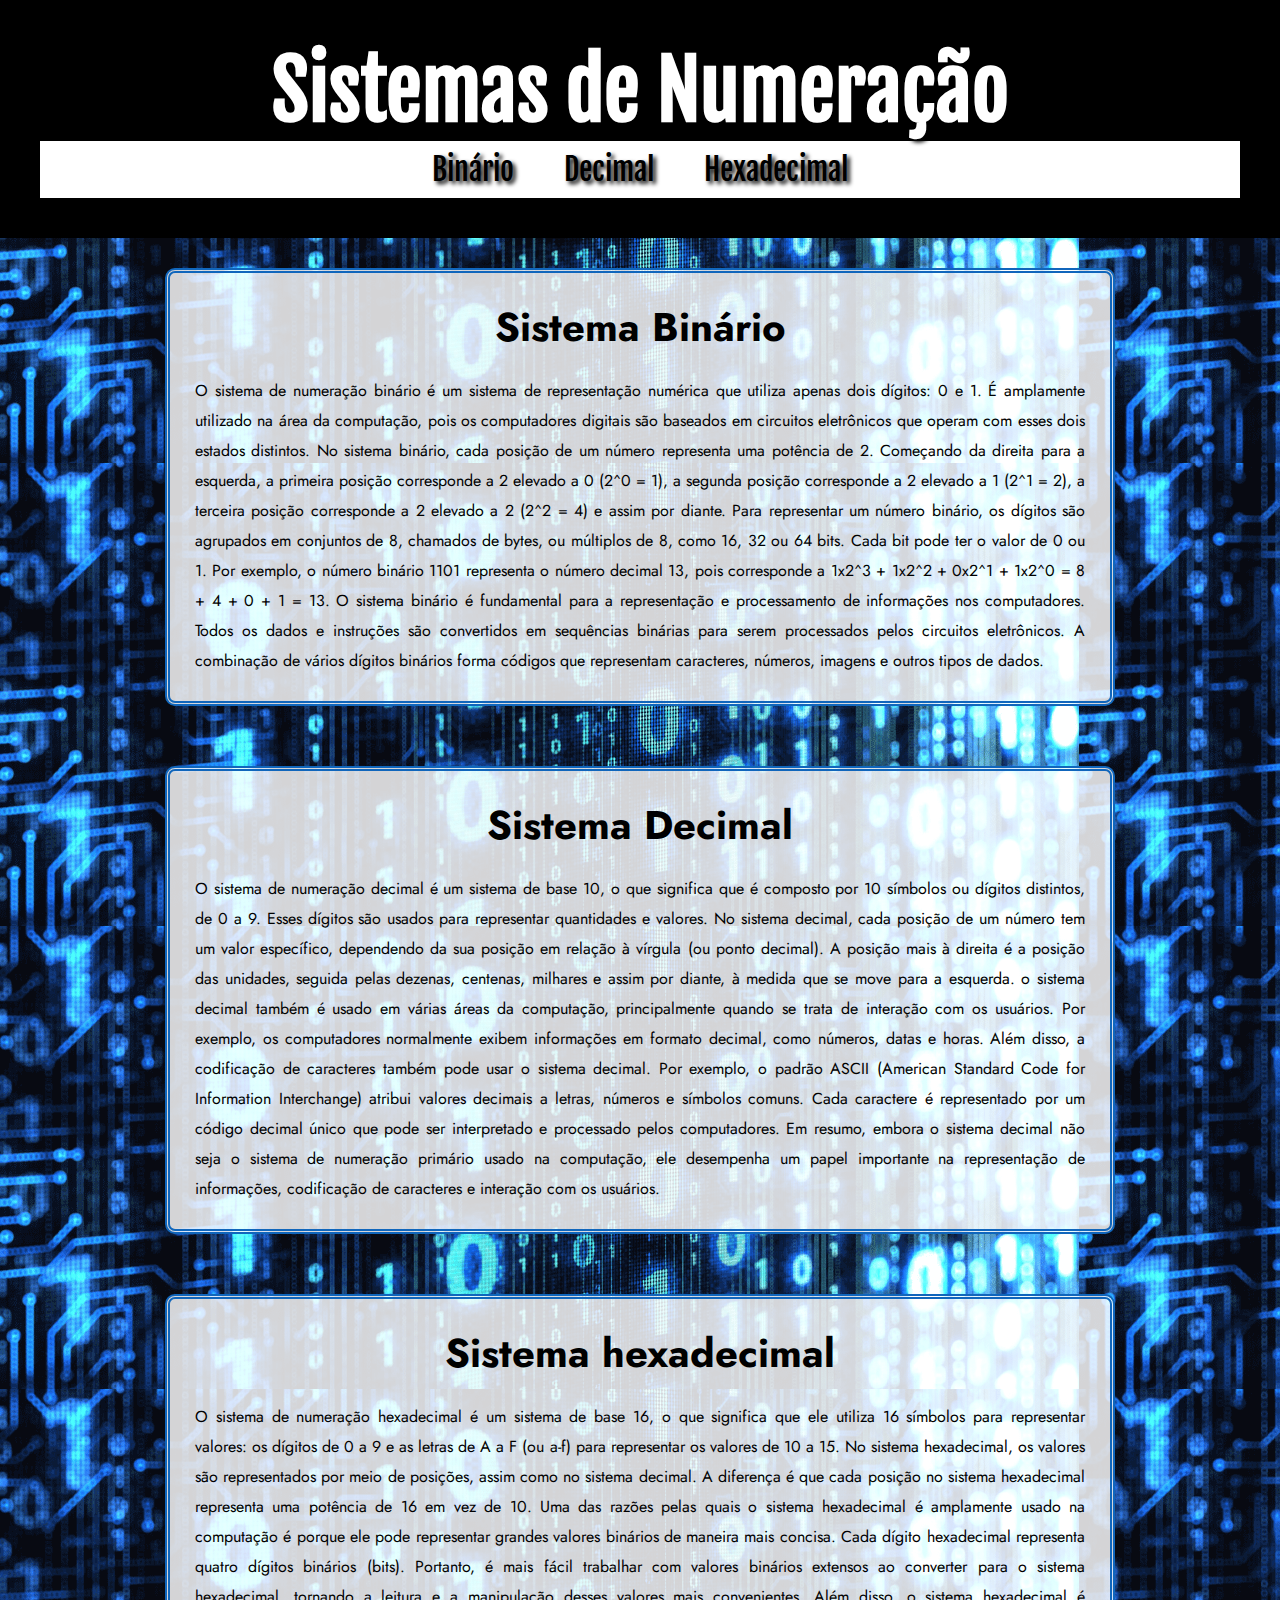
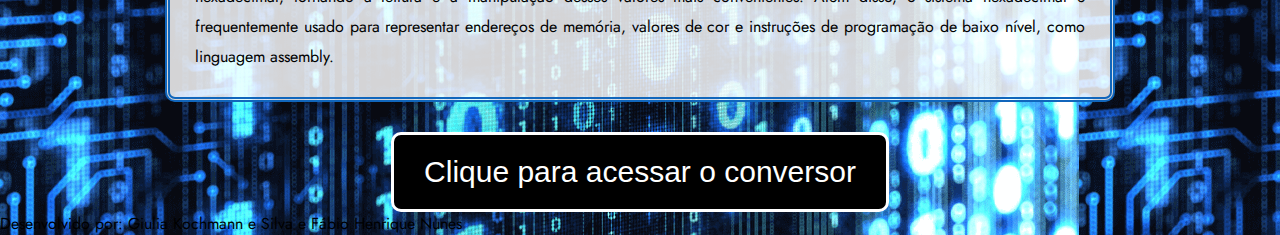
<file: index.html>
<!DOCTYPE html>
<html lang="en">

<head>
    <meta charset="UTF-8">
    <meta http-equiv="X-UA-Compatible" content="IE=edge">
    <meta name="viewport" content="width=device-width, initial-scale=1.0">
    <link rel="stylesheet" href="css/estilos.css">
    <style>
        @import url('https://fonts.googleapis.com/css2?family=Fjalla+One&display=swap');
    </style>
    <style>
        @import url('https://fonts.googleapis.com/css2?family=Jost:wght@300;400;500;600&display=swap');
    </style>
    <script src="js/script.js"></script>
    <title>Sistemas de Numeração</title>
</head>

<body>
    <header>
        <h1>Sistemas de Numeração</h1>
        <nav>
            <ul>
                <li><a href="#binario">Binário</a></li>
                <li><a href="#decimal">Decimal</a></li>
                <li><a href="#hexadecimal">Hexadecimal</a></li>
            </ul>
        </nav>
    </header>
    <main>
        <section id="binario">
            <div class="caixas">
                <h1>Sistema Binário</h1>
                <p>O sistema de numeração binário é um sistema de representação numérica que utiliza apenas dois
                    dígitos: 0 e 1. É amplamente utilizado na área da computação, pois os computadores digitais são
                    baseados em circuitos eletrônicos que operam com esses dois estados distintos.

                    No sistema binário, cada posição de um número representa uma potência de 2. Começando da direita
                    para a esquerda, a primeira posição corresponde a 2 elevado a 0 (2^0 = 1), a segunda posição
                    corresponde a 2 elevado a 1 (2^1 = 2), a terceira posição corresponde a 2 elevado a 2 (2^2 = 4) e
                    assim por diante.

                    Para representar um número binário, os dígitos são agrupados em conjuntos de 8, chamados de bytes,
                    ou múltiplos de 8, como 16, 32 ou 64 bits. Cada bit pode ter o valor de 0 ou 1. Por exemplo, o
                    número binário 1101 representa o número decimal 13, pois corresponde a 1x2^3 + 1x2^2 + 0x2^1 + 1x2^0
                    = 8 + 4 + 0 + 1 = 13. O sistema binário é fundamental para a representação e processamento de
                    informações nos computadores. Todos os dados e instruções são convertidos em sequências binárias
                    para serem processados pelos circuitos eletrônicos. A combinação de vários dígitos binários forma
                    códigos que representam caracteres, números, imagens e outros tipos de dados.</p>
            </div>
        </section>
        <section id="decimal">
            <div class="caixas">
                <h1>Sistema Decimal</h1>
                <p>O sistema de numeração decimal é um sistema de base 10, o que significa que é composto por 10
                    símbolos ou dígitos distintos, de 0 a 9. Esses dígitos são usados para
                    representar quantidades e valores.

                    No sistema decimal, cada posição de um número tem um valor específico, dependendo da sua posição em
                    relação à vírgula (ou ponto decimal). A posição mais à direita é a posição das unidades, seguida
                    pelas dezenas, centenas, milhares e assim por diante, à medida que se move para a esquerda.
                    o sistema decimal também é usado em várias áreas da computação, principalmente quando se trata de
                    interação com os usuários. Por exemplo, os computadores normalmente exibem informações em formato
                    decimal, como números, datas e horas.

                    Além disso, a codificação de caracteres também pode usar o sistema decimal. Por exemplo, o padrão
                    ASCII (American Standard Code for Information Interchange) atribui valores decimais a letras,
                    números e símbolos comuns. Cada caractere é representado por um código decimal único que pode ser
                    interpretado e processado pelos computadores.
                    Em resumo, embora o sistema decimal não seja o sistema de numeração primário usado na computação,
                    ele desempenha um papel importante na representação de informações, codificação de caracteres e
                    interação com os usuários.
                </p>
            </div>
        </section>
        <section id="hexadecimal">
            <div class="caixas">
                <h1>Sistema hexadecimal</h1>
                <p>O sistema de numeração hexadecimal é um sistema de base 16, o que significa que ele utiliza 16
                    símbolos para representar valores: os dígitos de 0 a 9 e as letras de A a F (ou a-f) para
                    representar os valores de 10 a 15. No sistema hexadecimal, os valores são representados por meio de
                    posições, assim como no sistema decimal. A diferença é que cada posição no sistema hexadecimal
                    representa uma potência de 16 em vez de 10. Uma das razões pelas quais o sistema hexadecimal é
                    amplamente usado na computação é porque ele pode representar grandes valores binários de maneira
                    mais concisa. Cada dígito hexadecimal representa quatro dígitos binários (bits). Portanto, é mais
                    fácil trabalhar com valores binários extensos ao converter para o sistema hexadecimal, tornando a
                    leitura e a manipulação desses valores mais convenientes.

                    Além disso, o sistema hexadecimal é frequentemente usado para representar endereços de memória,
                    valores de cor e instruções de programação de baixo nível, como linguagem assembly.</p>
            </div>
        </section>
        <section>
            <div class="conversor">
                <button><a href="pagina.html">Clique para acessar o conversor</a></button>
        </section>
    </main>
    <footer>
        <p>Desenvolvido por: Giulia Kochmann e Silva e Fábio Henrique Nunes</p>
    </footer>
</body>
</html>
</file>
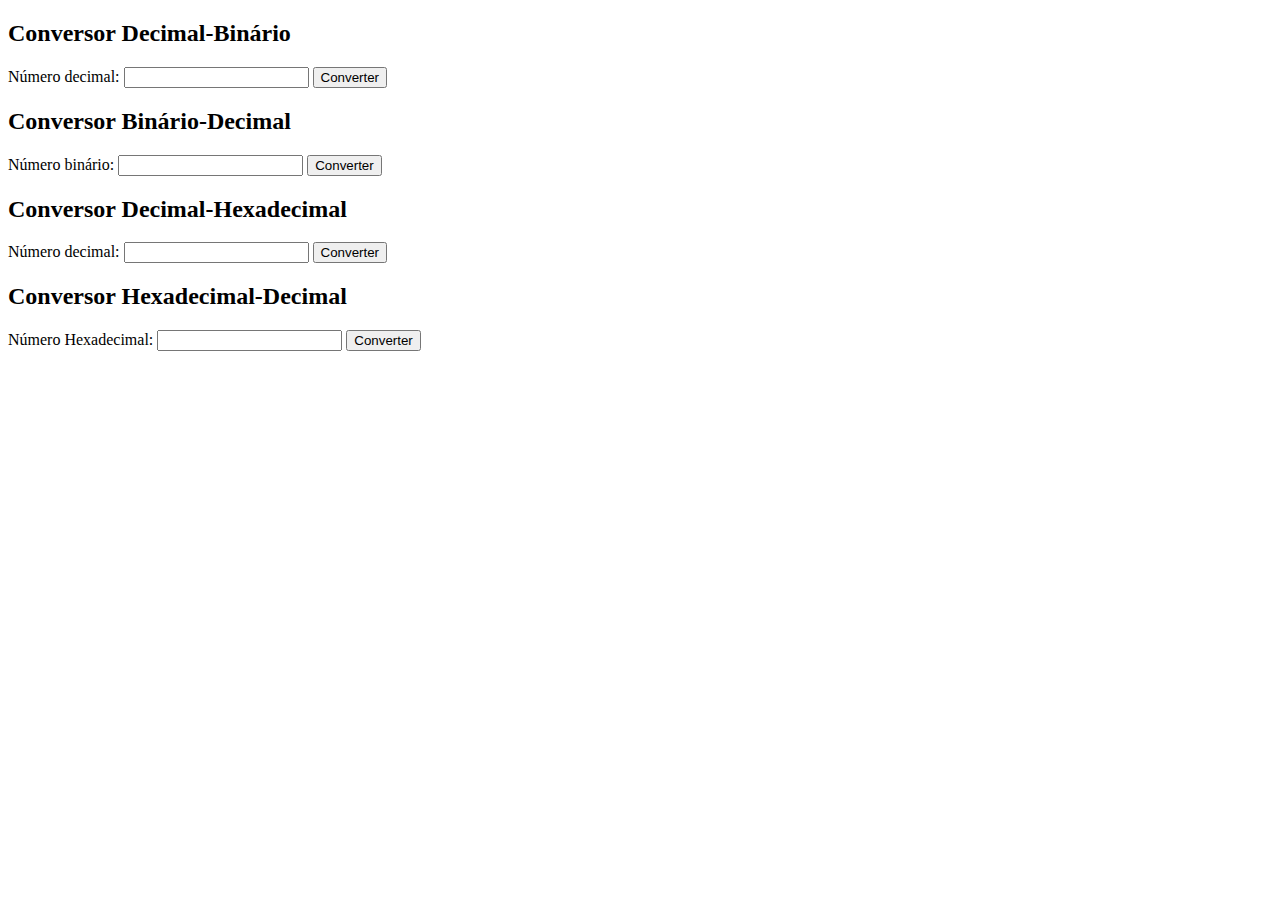
<file: pagina.html>
<!DOCTYPE html>
<html lang="en">
<head>
    <meta charset="UTF-8">
    <meta name="viewport" content="width=device-width, initial-scale=1.0">
    <script src="js/script.js"></script>
    <title>Document</title>
</head>
<body>
    <section class="dec-bin">
        <h2>Conversor Decimal-Binário</h2>
        <label for="decimal">Número decimal:</label>
        <input type="text" id="decimal">
        <button onclick="converterDecBin()">Converter</button>
        <p id="resultadoBinario"></p>
</section>

<section class="bin-dec">
    <h2>Conversor Binário-Decimal</h2>
    <label for="binario">Número binário:</label>
    <input type="text" id="binario">
    <button onclick="converterBinDec()">Converter</button>
    <p id="resultadoDecimal"></p>
</section>

<section class="dec-hex">
    <h2>Conversor Decimal-Hexadecimal</h2>
    <label for="decimal">Número decimal:</label>
    <input type="text" id="decimalHex">
    <button onclick="converterDecHex()">Converter</button>
    <p id="resultadoHexadecimal"></p>
</section>

<section class="hex-dec">
    <h2>Conversor Hexadecimal-Decimal</h2>
    <label for="hexadecimal">Número Hexadecimal:</label>
    <input type="text" id="hexadecimalDec">
    <button onclick="converterHexDec()">Converter</button>
    <p id="resultadoDecimalHex"></p>
</section>
    <script>
        function converterBinDec() {
            var binario = document.getElementById("binario").value;
            var decimal = binarioParaDecimal(binario);
            document.getElementById("resultadoDecimal").textContent = "Decimal: " + decimal;
        }
        function converterDecBin() {
            var decimal = document.getElementById("decimal").value;
            var binario = decimalParaBinario(decimal);
            document.getElementById("resultadoBinario").textContent = "Binário: " + binario;
        }
        function converterDecHex() {
            var decimal = document.getElementById("decimalHex").value;
            var hex = decimalParaHexadecimal(decimal);
            document.getElementById("resultadoHexadecimal").textContent = "Hexadecimal: " + hex;
        }
        function converterHexDec() {
            var hex = document.getElementById("hexadecimalDec").value;
            var decimal = hexadecimalParaDecimal(hex);
            document.getElementById("resultadoDecimalHex").textContent = "Decimal: " + decimal;
        }
    </script>
</html>
</file>
<file: css/estilos.css>
* {
    box-sizing: border-box;
    margin: 0px;
    padding: 0px;
}
body {
    font-family: 'Jost', sans-serif;
    background-image: url('../img/bits.png');
    background-size: auto;
}
header {
    background-color: black;
    text-align: center;
    color: white;
    font-family: 'Fjalla One', sans-serif;
    font-size: 40px;
    text-shadow: 3px 3px 4px black;
    padding: 40px;
}
nav {
    background-color: white;
    color: black
}
header ul {
    display: flex;
    flex-direction: row;
    justify-content: center;
    list-style: none;
}
header li {
    padding: 10px 15px;
    font-size: 30px;
}
header a {
    text-decoration: none;
    padding: 10px;
    color: black;
}
header a:visited {
    color: black;
}
header a:hover {
    background-color: black;
    color: white;
}
section {
    display: flex;
    justify-content: center;
}
.caixas {
    width: 950px;
    background-color: rgba(255, 255, 255, 0.826);
    border: 5px double rgb(16, 102, 188);
    border-radius: 10px;
    margin: 30px;
    text-align: justify;
    padding: 15px;
    transition: all 0.5s;
}
.caixas h1 {
    text-align: center;
    padding: 10px;
    font-size: 40px;
}
.caixas h1:hover {
    background-color: black;
    color: white;
}
.caixas p {
    padding: 10px;
    line-height: 30px;
}
.conversor {
    display: flex;
    justify-content: center;
}
button {
    background-color: black;
    color: white;
    padding: 20px 30px;
    font-size: 30px;
    cursor: pointer;
    outline: none;
    border: 3px solid white;
    border-radius: 10px;
}
button:active {
    background-color: white;
    color: black;
}
.conversor a {
    text-decoration: none;
    color:white;
}
.conversor a:visited {
    color: white;
    text-decoration: none;

}
.conversor a:active {
    color: black;
}
</file>
